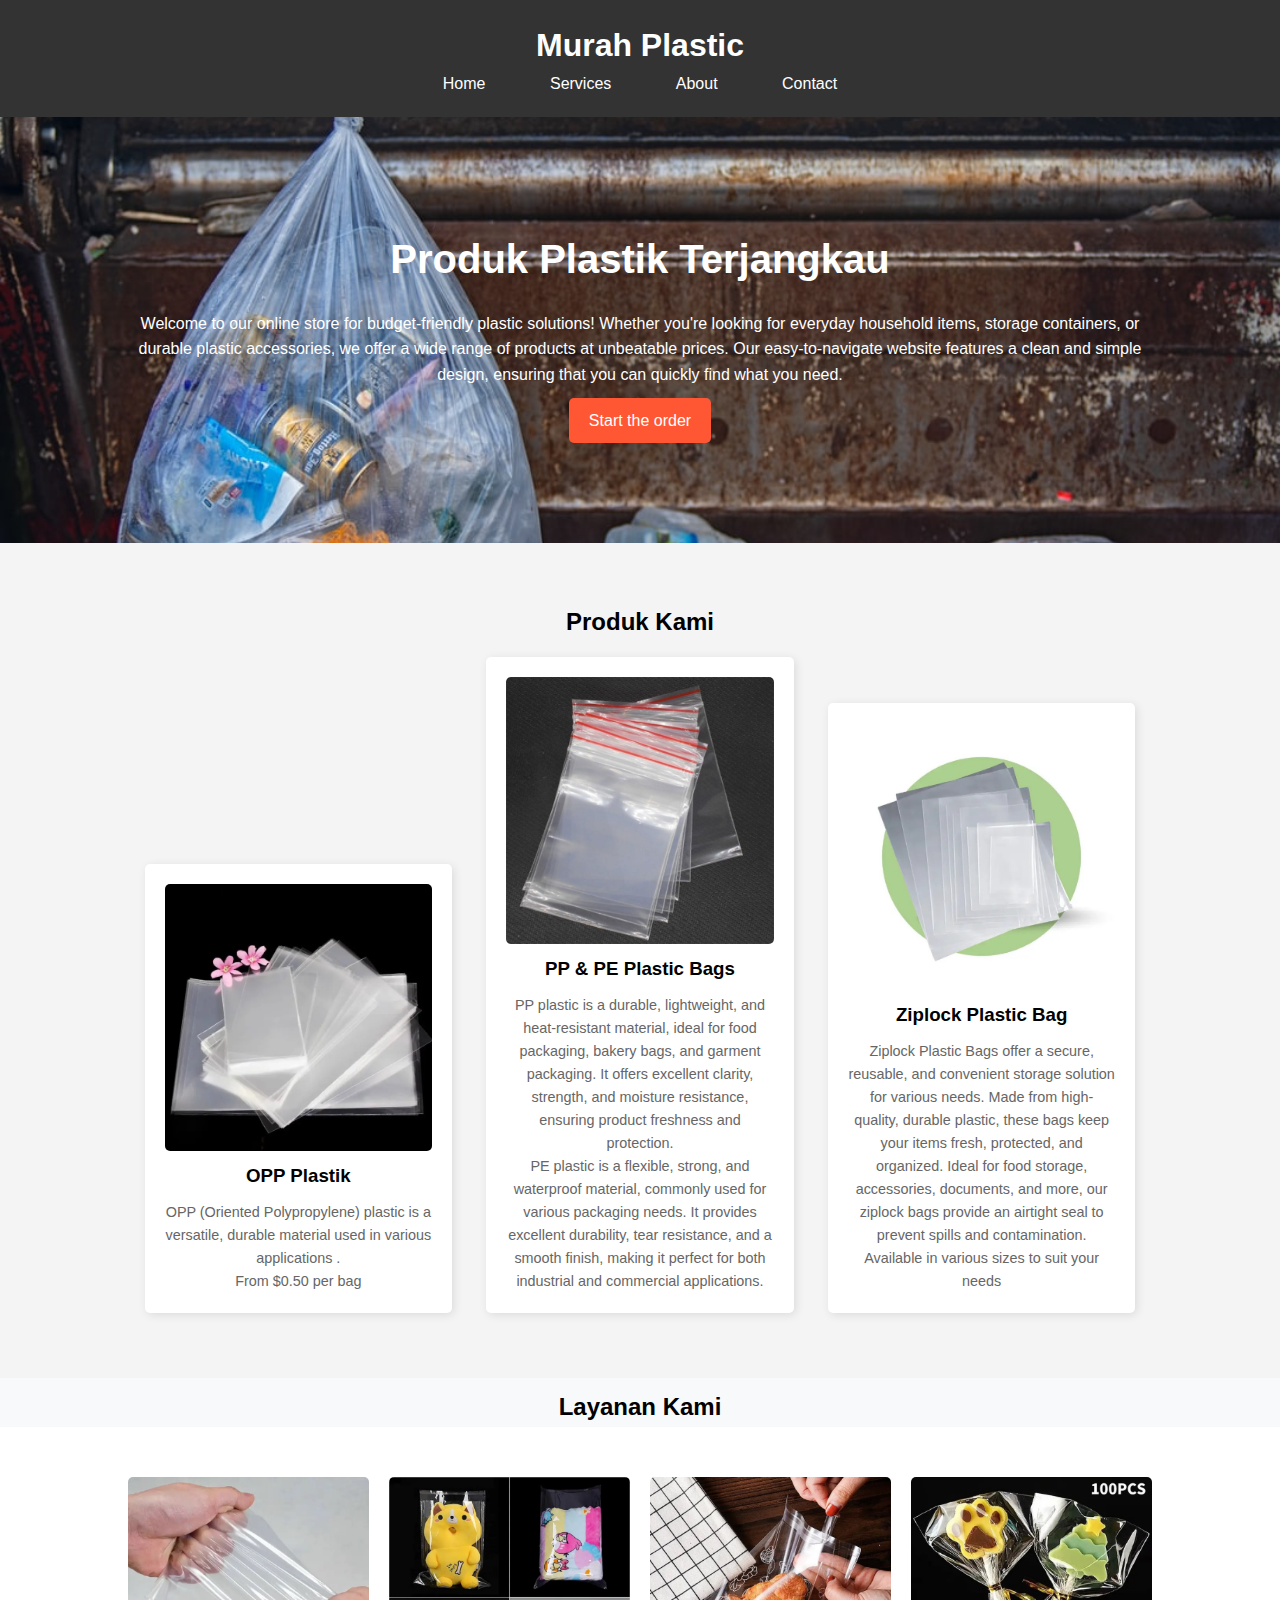
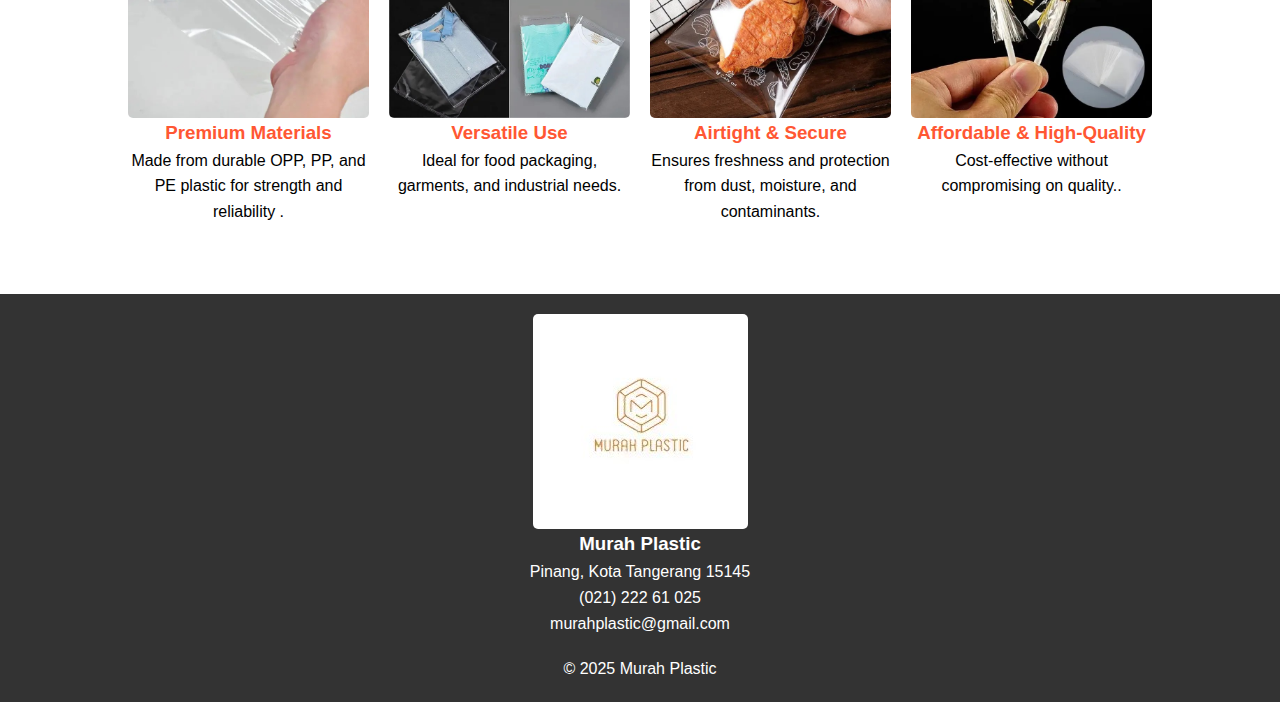
<file: index.html>
<!DOCTYPE html>
<html lang="id">
<head>
    <meta charset="UTF-8">
    <meta name="viewport" content="width=device-width, initial-scale=1.0">
    <title>Murah Plastic - Produk Plastik Terjangkau</title>
    <link rel="stylesheet" href="styles.css">
</head>
<body>
    <header>
        <div class="container">
            <h1>Murah Plastic</h1>
            <nav>
                <ul>
                    <li><a href="index.html">Home</a></li>
                    <li><a href="services.html">Services</a></li>
                    <li><a href="about.html">About</a></li>
                    <li><a href="contact.html">Contact</a></li>
                </ul>
            </nav>
        </div>
    </header>

    <section id="home">
        <div class="container">
            <h2>Produk Plastik Terjangkau</h2>
            <p>Welcome to our online store for budget-friendly plastic solutions! Whether you're looking for everyday household items, storage containers, or durable plastic accessories, we offer a wide range of products at unbeatable prices. Our easy-to-navigate website features a clean and simple design, ensuring that you can quickly find what you need.  </p>
            <a href="contact.html" class="btn">Start the order</a>
        </div>
    </section>

    <section id="products">
        <div class="container">
            <h2>Produk Kami</h2>
            <div class="product">
                <img src="images/plastik-opp.jpg" alt="Plastik OPP">
                <h3>OPP Plastik</h3>
                <p>OPP (Oriented Polypropylene) plastic is a versatile, durable material used in various applications . </p>
                <p>From $0.50 per bag</p>
            </div>
            <div class="product">
                <img src="images/plastik-pp.jpg" alt="Plastik PP">
                <h3>PP & PE Plastic Bags</h3>
                <p>PP plastic is a durable, lightweight, and heat-resistant material, ideal for food packaging, bakery bags, and garment packaging. It offers excellent clarity, strength, and moisture resistance, ensuring product freshness and protection.</p>
                <p>PE plastic is a flexible, strong, and waterproof material, commonly used for various packaging needs. It provides excellent durability, tear resistance, and a smooth finish, making it perfect for both industrial and commercial applications.</p>
            </div>
            <div class="product">
                <img src="images/plastik-ziplock.jpg" alt="Plastik ZIPLOCK">
                <h3>Ziplock Plastic Bag </h3>
                <p>Ziplock Plastic Bags offer a secure, reusable, and convenient storage solution for various needs. Made from high-quality, durable plastic, these bags keep your items fresh, protected, and organized. Ideal for food storage, accessories, documents, and more, our ziplock bags provide an airtight seal to prevent spills and contamination. Available in various sizes to suit your needs</p>
            </div>
        </div>
    </section>
    <h2>Layanan Kami</h2>
    <section id="services">
        <div class="container">
            
            <div class="service">
                <img src="images/01.jpg" alt="Plastik quality">
                <h3>Premium Materials</h3>
                <p>Made from durable OPP, PP, and PE plastic for strength and reliability  .</p>
            </div>
            <div class="service">
                <img src="images/02.jpg" alt="Plastik versatile">
                <h3>Versatile Use</h3>
                <p>Ideal for food packaging, garments, and industrial needs.  </p>
            </div>
            <div class="service">
                <img src="images/03.jpg" alt="Plastik airtight">
                <h3>Airtight & Secure</h3>
                <p>Ensures freshness and protection from dust, moisture, and contaminants.</p>
            </div>
            <div class="service">
                <img src="images/04.jpg" alt="Plastik affordable">
                <h3>Affordable & High-Quality</h3>
                <p>Cost-effective without compromising on quality..</p>
            </div>
        </div>
    </section>

    <footer>
        <div class="container">
            <div class="footer-info">
                <img src="images/logo.jpg" alt="logo">
                <h3>Murah Plastic</h3>
                <p>Pinang, Kota Tangerang 15145</p>
                <p>(021) 222 61 025</p>
                <p>murahplastic@gmail.com</p>
            </div>
            <p>&copy; 2025 Murah Plastic</p>
        </div>
    </footer>
</body>
</html>
</file>
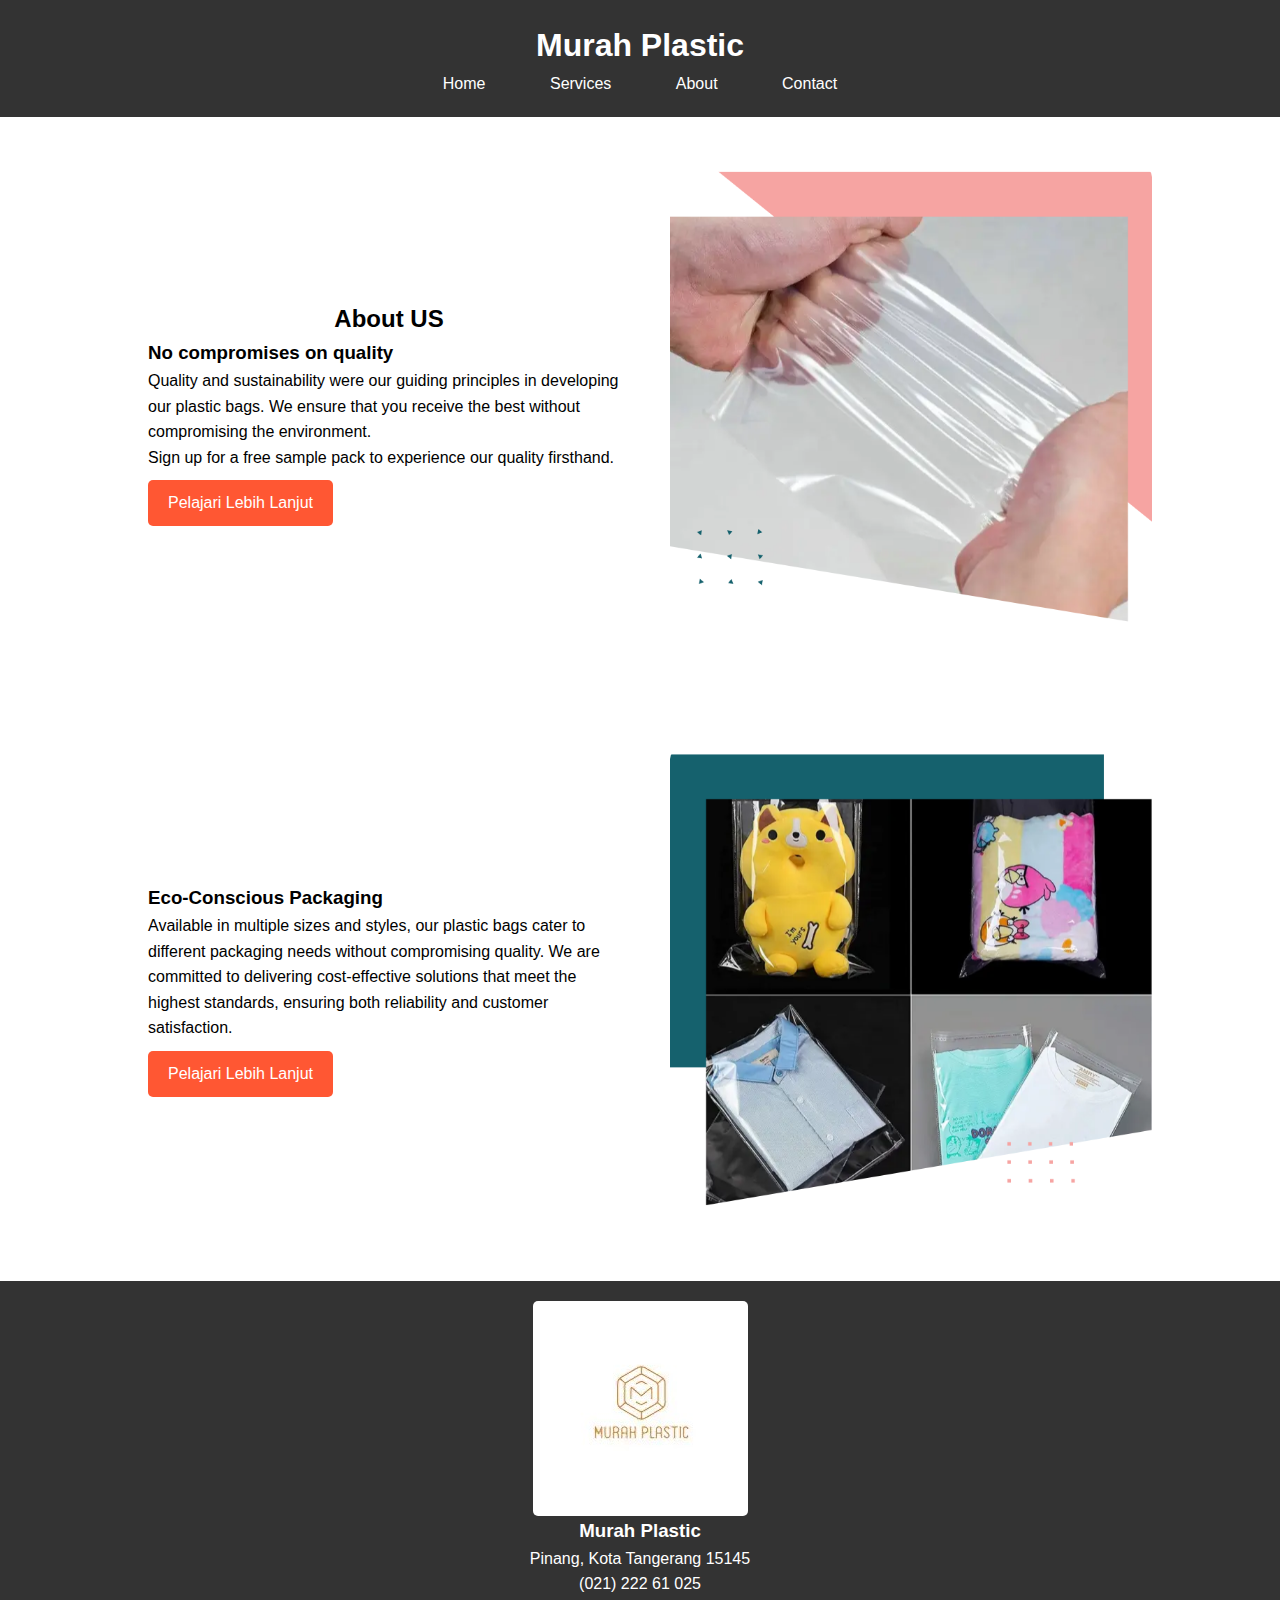
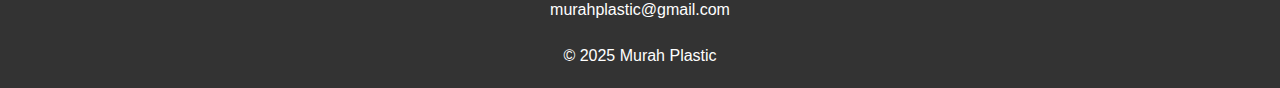
<file: about.html>
<!DOCTYPE html>
<html lang="id">

<head>
    <meta charset="UTF-8">
    <meta name="viewport" content="width=device-width, initial-scale=1.0">
    <title>Tentang Kami - Murah Plastic</title>
    <link rel="stylesheet" href="styles.css">
</head>

<body>
    <header>
        <div class="container">
            <h1>Murah Plastic</h1>
            <nav>
                <ul>
                    <li><a href="index.html">Home</a></li>
                    <li><a href="services.html">Services</a></li>
                    <li><a href="about.html">About</a></li>
                    <li><a href="contact.html">Contact</a></li>
                </ul>
            </nav>
            </div>
        </div>
    </header>

    <!-- About Us Section -->
    <section id="about-us">
        <div class="container">
            <div class="about-content">
                <div class="about-text">
                    <h2>About US</h2>
                    <h3>No compromises on quality</h3>
                    <p>Quality and sustainability were our guiding principles in developing our plastic bags. We ensure that you receive the best without compromising the environment.</p>
                    <p>Sign up for a free sample pack to experience our quality firsthand.</p>
                    <a href="#" class="btn">Pelajari Lebih Lanjut</a>
                </div>
                <div class="about-image">
                    <img src="images/about1.png" alt="Solusi Kemasan">
                </div>
            </div>
        </div>
    </section>

    <!-- Eco Packaging Section -->
    <section id="eco-packaging">
        <div class="container">
            <div class="eco-content">
                <div class="eco-image">
                    <img src="images/about2.png" alt="Kemasan Ramah Lingkungan">
                </div>
                <div class="eco-text">
                    <h3>Eco-Conscious Packaging</h3>
                    <p>Available in multiple sizes and styles, our plastic bags cater to different packaging needs without compromising quality. We are committed to delivering cost-effective solutions that meet the highest standards, ensuring both reliability and customer satisfaction.</p>
                    <a href="#" class="btn">Pelajari Lebih Lanjut</a>
                </div>
            </div>
        </div>
    </section>

    <footer>
        <div class="container">
            <div class="footer-info">
                <img src="images/logo.jpg" alt="logo">
                <h3>Murah Plastic</h3>
                <p>Pinang, Kota Tangerang 15145</p>
                <p>(021) 222 61 025</p>
                <p>murahplastic@gmail.com</p>
            </div>
            <p>&copy; 2025 Murah Plastic</p>
        </div>
    </footer>
</body>

</html>
</file>
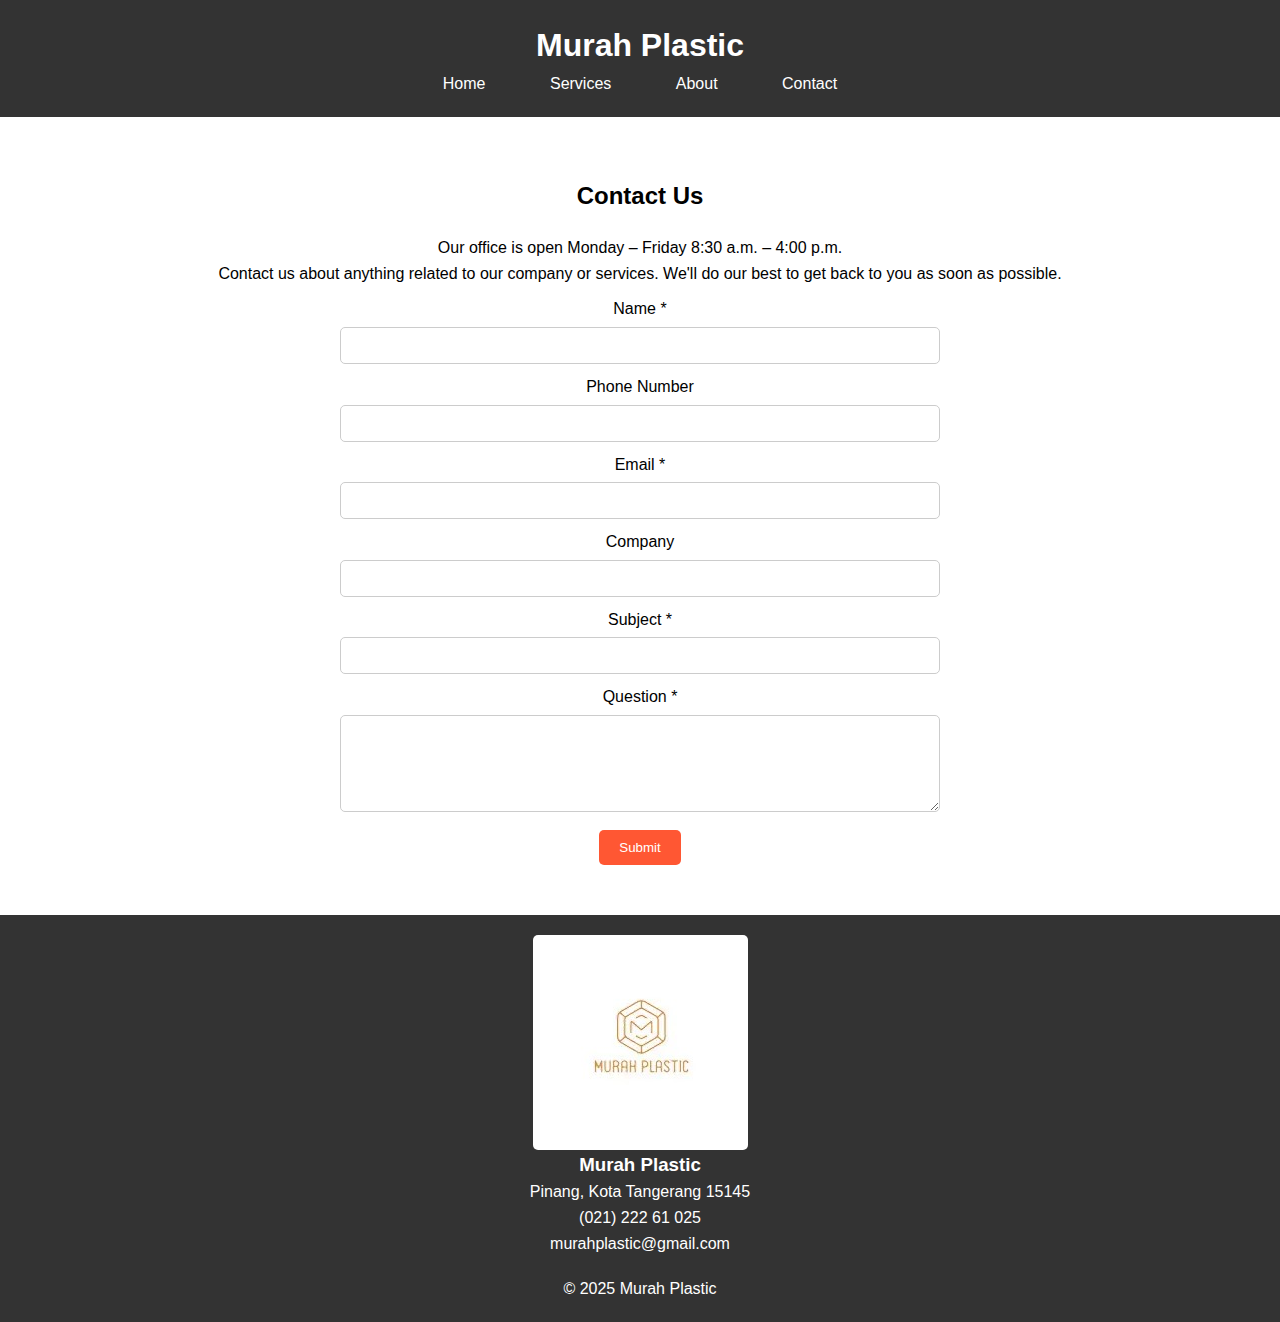
<file: contact.html>
<!DOCTYPE html>
<html lang="id">

<head>
    <meta charset="UTF-8">
    <meta name="viewport" content="width=device-width, initial-scale=1.0">
    <title>Hubungi Kami - Murah Plastic</title>
    <link rel="stylesheet" href="styles.css">
</head>

<body>
    <header>
        <div class="container">
            <h1>Murah Plastic</h1>
            <nav>
                <ul>
                    <li><a href="index.html">Home</a></li>
                    <li><a href="services.html">Services</a></li>
                    <li><a href="about.html">About</a></li>
                    <li><a href="contact.html">Contact</a></li>
                </ul>
            </nav>
        </div>
    </header>

    <section id="contact-us">
        <div class="container">
            <h2>Contact Us</h2>
            <p>Our office is open Monday – Friday 8:30 a.m. – 4:00 p.m.</p>
            <p>Contact us about anything related to our company or services. We'll do our best to get back to you as soon as possible.</p>
            <form action="submit_form.php" method="post">
                <label for="name">Name *</label>
                <input type="text" id="name" name="name" required>

                <label for="phone">Phone Number</label>
                <input type="tel" id="phone" name="phone">

                <label for="email">Email *</label>
                <input type="email" id="email" name="email" required>

                <label for="company">Company</label>
                <input type="text" id="company" name="company">

                <label for="subject">Subject *</label>
                <input type="text" id="subject" name="subject" required>

                <label for="question">Question *</label>
                <textarea id="question" name="question" rows="5" required></textarea>

                <button type="submit" class="btn">Submit</button>
            </form>
        </div>
    </section>

    <footer>
        <div class="container">
            <div class="footer-info">
                <img src="images/logo.jpg" alt="logo">
                <h3>Murah Plastic</h3>
                <p>Pinang, Kota Tangerang 15145</p>
                <p>(021) 222 61 025</p>
                <p>murahplastic@gmail.com</p>
            </div>
            <p>&copy; 2025 Murah Plastic</p>
        </div>
    </footer>
</body>

</html>
</file>
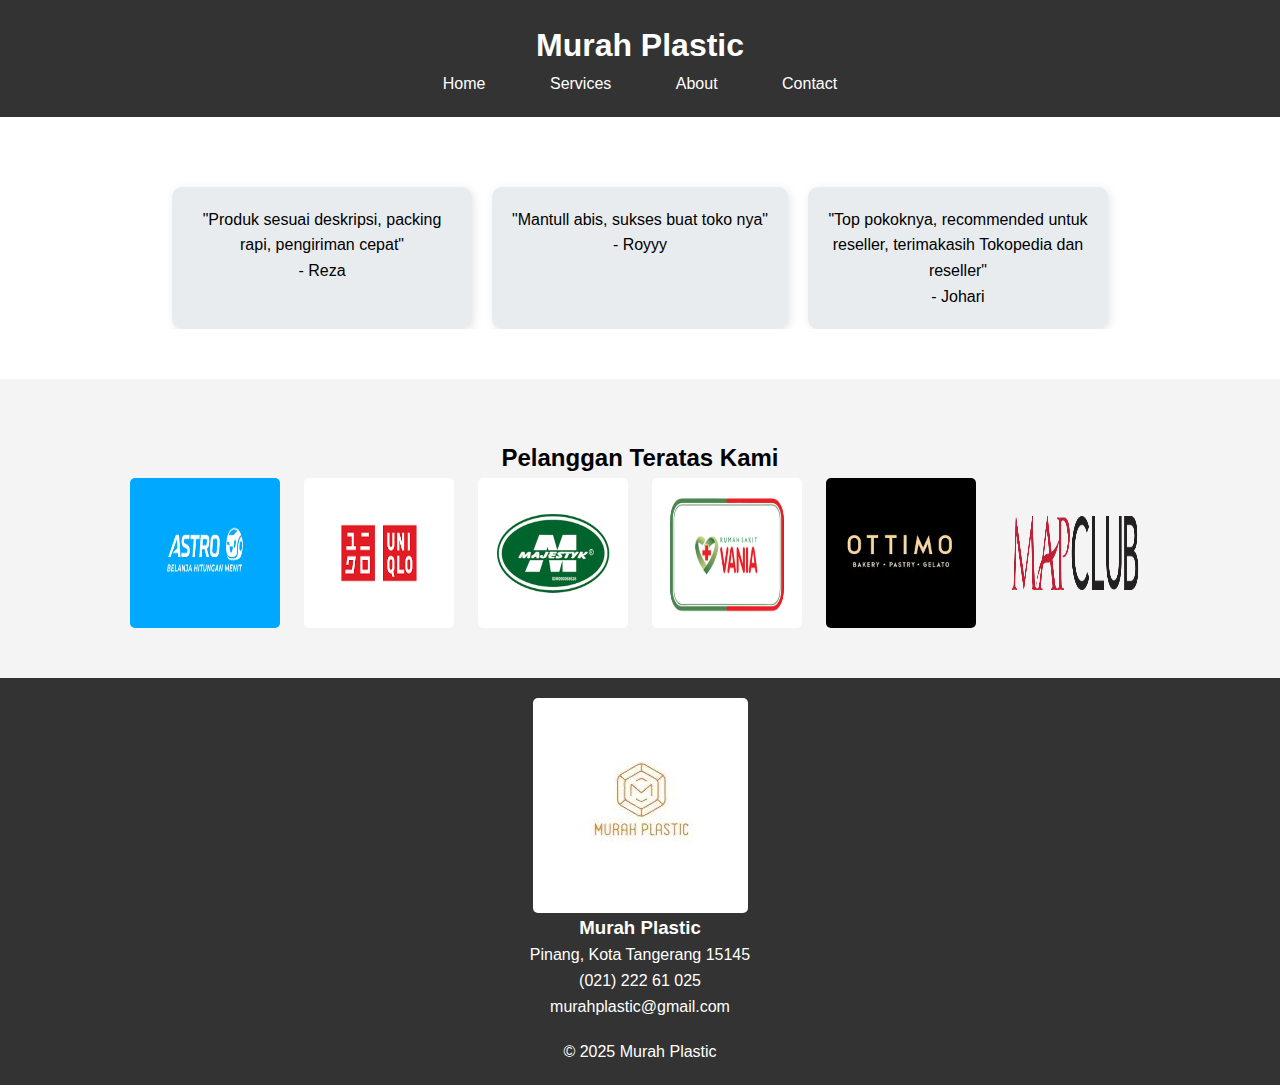
<file: services.html>
<!DOCTYPE html>
<html lang="id">

<head>
    <meta charset="UTF-8">
    <meta name="viewport" content="width=device-width, initial-scale=1.0">
    <title>Layanan Kami - Murah Plastic</title>
    <link rel="stylesheet" href="styles.css">
</head>

<body>
    <header>
        <div class="container">
            <h1>Murah Plastic</h1>
            <nav>
                <ul>
                    <li><a href="index.html">Home</a></li>
                    <li><a href="services.html">Services</a></li>
                    <li><a href="about.html">About</a></li>
                    <li><a href="contact.html">Contact</a></li>
                </ul>
            </nav>
            </div>
        </div>
    </header>

    <section id="services">
        <div class="container">
            <div class="testimonials">
                <div class="testimonial">
                    <p>"Produk sesuai deskripsi, packing rapi, pengiriman cepat"</p>
                    <p>- Reza</p>
                </div>
                <div class="testimonial">
                    <p>"Mantull abis, sukses buat toko nya"</p>
                    <p>- Royyy</p>
                </div>
                <div class="testimonial">
                    <p>"Top pokoknya, recommended untuk reseller, terimakasih Tokopedia dan reseller"</p>
                    <p>- Johari</p>
                </div>
            </div>
        </div>
    </section>

    <section id="customers">
        <div class="container">
            <h2>Pelanggan Teratas Kami</h2>
            <div class="customer-logos">
                <img src="images/astro.png" alt="Customer 1">
                <img src="images/uniqlo.png" alt="Customer 2">
                <img src="images/majestyk.png" alt="Customer 3">
                <img src="images/vania.png" alt="Customer 4">
                <img src="images/ottimo.png" alt="Customer 5">
                <img src="images/map.png" alt="Customer 6">
            </div>
        </div>
    </section>

    <footer>
        <div class="container">
            <div class="footer-info">
                <img src="images/logo.jpg" alt="logo">
                <h3>Murah Plastic</h3>
                <p>Pinang, Kota Tangerang 15145</p>
                <p>(021) 222 61 025</p>
                <p>murahplastic@gmail.com</p>
            </div>
            <p>&copy; 2025 Murah Plastic</p>
        </div>
    </footer>
</body>

</html>
</file>
<file: styles.css>
/* Reset CSS */
* {
    margin: 0;
    padding: 0;
    box-sizing: border-box;
    font-family: Arial, sans-serif;
}

/* Container */
.container {
    width: 80%;
    margin: auto;
    overflow: hidden;
}

/* Header */
header {
    background: #333;
    color: #fff;
    padding: 20px 0;
    text-align: center;
}

header h1 {
    margin-bottom: 10px;
}

h2 {
    text-align: center;
    margin-top: 10px;
}

nav ul {
    padding: 0;
    list-style: none;
    text-align: center;
}

nav ul li {
    display: inline;
    margin: 0 15px;
}

nav ul li a {
    color: #fff;
    text-decoration: none;
    padding: 5px 15px;
    border-radius: 5px;
}

nav ul li a:hover {
    background: #555;
}

/* Home Section */
#home {
    background: url('images/bg.jpg') no-repeat center center/cover;
    color: #fff;
    text-align: center;
    padding: 100px 0;
}

#home h2 {
    font-size: 2.5em;
    margin-bottom: 20px;
}

.btn {
    display: inline-block;
    padding: 10px 20px;
    background: #ff5733;
    color: #fff;
    text-decoration: none;
    border-radius: 5px;
    margin-top: 10px;
}

.btn:hover {
    background: #cc4627;
}

/* Produk Section */
#products {
    padding: 50px 0;
    background: #f4f4f4;
    text-align: center;
}

.product {
    display: inline-block;
    width: 30%;
    margin: 15px;
    padding: 20px;
    background: #fff;
    box-shadow: 2px 2px 10px rgba(0, 0, 0, 0.1);
    border-radius: 5px;
}

.product h3 {
    margin: 10px 0;
}

.product p {
    font-size: 0.9em;
    color: #666;
}

.product:hover {
    background: #ddd;
}

/* Services Section */
#services {
    padding: 50px 0;
    background: #fff;
    text-align: center;
}

.service {
    margin-bottom: 20px;
}

.service h3 {
    color: #ff5733;
}

/* About Section */
#about {
    padding: 50px 0;
    background: #f4f4f4;
    text-align: center;
}

/* Contact Section */
#contact {
    padding: 50px 0;
    background: #fff;
    text-align: center;
}

#contact p {
    margin-bottom: 10px;
}

/* Footer */
footer {
    background: #333;
    color: #fff;
    text-align: center;
    padding: 15px 0;
}

img {
    max-width: 100%;  /* Pastikan gambar tidak lebih besar dari section */
    height: auto;  /* Menjaga aspek rasio */
    display: block;
    margin: 0 auto;
    border-radius: 5px; /* Memberikan sedikit rounded effect */
}

/* Services Section */
#services .container {
    display: flex;  /* Mengatur layout menjadi horizontal */
    justify-content: center; /* Pusatkan konten secara horizontal */
    flex-wrap: wrap; /* Agar tetap responsif di layar kecil */
    gap: 20px; /* Jarak antar item */
}
#services h2 {
    margin-bottom: 20px; /* Beri jarak antara judul dan kotak layanan */
    text-align: center;
}
.service {
    flex: 1; /* Membuat setiap item berbagi ruang secara seimbang */
    max-width: 300px; /* Batas maksimal lebar tiap layanan */
    text-align: center;
}

.service img {
    width: 100%; /* Gambar tetap responsif */
    max-width: 250px; /* Batasi ukuran gambar */
    height: auto;
    border-radius: 5px;
}
/* General Styles */
body {
    font-family: Arial, sans-serif;
    margin: 0;
    padding: 0;
    line-height: 1.6;
    background-color: #f8f9fa;
}

.container {
    width: 80%;
    margin: auto;
    overflow: hidden;
    text-align: center;
}

/* Header */
header {
    background: #333;
    color: #fff;
    padding: 20px 0;
}

header h1 {
    margin: 0;
}

nav ul {
    padding: 0;
    list-style: none;
}

nav ul li {
    display: inline;
    margin: 0 15px;
}

nav ul li a {
    color: #fff;
    text-decoration: none;
    padding: 5px 15px;
}

nav ul li a:hover {
    background: #555;
    border-radius: 5px;
}

.contact-info {
    margin-top: 10px;
}

/* Services Section */
#services {
    background: #fff;
    padding: 50px 0;
    text-align: center;
}

.testimonials {
    display: flex;
    flex-wrap: wrap;
    justify-content: center;
    gap: 20px;
    margin-top: 20px;
}

.testimonial {
    background: #e9ecef;
    padding: 20px;
    border-radius: 10px;
    max-width: 300px;
    text-align: center;
    box-shadow: 2px 2px 10px rgba(0, 0, 0, 0.1);
}

/* Customer Section */
#customers {
    background: #f4f4f4;
    padding: 50px 0;
}

.customer-logos {
    display: flex;
    flex-wrap: wrap;
    justify-content: center;
    gap: 20px;
}

.customer-logos img {
    max-width: 150px;
    height: auto;
    border-radius: 5px;
    transition: transform 0.3s ease-in-out;
}

.customer-logos img:hover {
    transform: scale(1.1);
}

/* Footer */
footer {
    background: #333;
    color: #fff;
    padding: 20px 0;
    text-align: center;
}

.social-media img {
    width: 30px;
    margin: 0 10px;
}

.contact-link a {
    color: #ff5733;
    text-decoration: none;
}

.contact-link a:hover {
    text-decoration: underline;
}

/* General Styles */
body {
    font-family: Arial, sans-serif;
    margin: 0;
    padding: 0;
    line-height: 1.6;
    background-color: #f8f9fa;
}

.container {
    width: 80%;
    margin: auto;
    overflow: hidden;
}

/* Header */
header {
    background: #333;
    color: #fff;
    padding: 20px 0;
    text-align: center;
}

header h1 {
    margin: 0;
}

nav ul {
    padding: 0;
    list-style: none;
}

nav ul li {
    display: inline;
    margin: 0 15px;
}

nav ul li a {
    color: #fff;
    text-decoration: none;
    padding: 5px 15px;
}

nav ul li a:hover {
    background: #555;
    border-radius: 5px;
}

.contact-info {
    margin-top: 10px;
}

/* About Us Section */
#about-us, #eco-packaging {
    background: #fff;
    padding: 50px 0;
}

.about-content, .eco-content {
    display: flex;
    align-items: center;
    justify-content: space-between;
    gap: 20px;
}

.about-text, .eco-text {
    flex: 1;
    padding: 20px;
    text-align: left;
}

.about-image, .eco-image {
    flex: 1;
    text-align: center;
}

.about-image img, .eco-image img {
    max-width: 100%;
    height: auto;
    border-radius: 10px;
}

/* Reverse Order for Eco Packaging */
.eco-content {
    flex-direction: row-reverse; /* Membalik posisi teks dan gambar */
}

.btn {
    display: inline-block;
    padding: 10px 20px;
    background: #ff5733;
    color: #fff;
    text-decoration: none;
    margin-top: 10px;
    border-radius: 5px;
}

.btn:hover {
    background: #cc4627;
}

/* Footer */
footer {
    background: #333;
    color: #fff;
    padding: 20px 0;
    text-align: center;
}

.social-media img {
    width: 30px;
    margin: 0 10px;
}

.contact-link a {
    color: #ff5733;
    text-decoration: none;
}

.contact-link a:hover {
    text-decoration: underline;
}

/* General Styles */
body {
    font-family: Arial, sans-serif;
    margin: 0;
    padding: 0;
    line-height: 1.6;
    background-color: #f8f9fa;
}

.container {
    width: 80%;
    margin: auto;
    overflow: hidden;
    text-align: center;
}

/* Header */
header {
    background: #333;
    color: #fff;
    padding: 20px 0;
}

header h1 {
    margin: 0;
}

nav ul {
    padding: 0;
    list-style: none;
}

nav ul li {
    display: inline;
    margin: 0 15px;
}

nav ul li a {
    color: #fff;
    text-decoration: none;
    padding: 5px 15px;
}

nav ul li a:hover {
    background: #555;
    border-radius: 5px;
}

.contact-info {
    margin-top: 10px;
}

/* Contact Us Section */
#contact-us {
    background: #fff;
    padding: 50px 0;
    text-align: left;
}

#contact-us h2 {
    text-align: center;
    margin-bottom: 20px;
}

#contact-us form {
    max-width: 600px;
    margin: 0 auto;
}

#contact-us label {
    display: block;
    margin-top: 10px;
}

#contact-us input,
#contact-us textarea {
    width: 100%;
    padding: 10px;
    margin-top: 5px;
    border: 1px solid #ccc;
    border-radius: 5px;
}

#contact-us .btn {
    display: inline-block;
    padding: 10px 20px;
    background: #ff5733;
    color: #fff;
    text-decoration: none;
    margin-top: 10px;
    border: none;
    border-radius: 5px;
    cursor: pointer;
}

#contact-us .btn:hover {
    background: #cc4627;
}

/* Footer */
footer {
    background: #333;
    color: #fff;
    padding: 20px 0;
    text-align: center;
}

.footer-info {
    margin-bottom: 20px;
}

.social-media img {
    width: 30px;
    margin: 0 10px;
}

.social-media a {
    display: inline-block;
}

@media (max-width: 600px) {
    nav ul li {
        display: block;
        margin: 10px 0;
    }

    .container {
        width: 100%;
        padding: 0 10px;
    }
}
</file>
